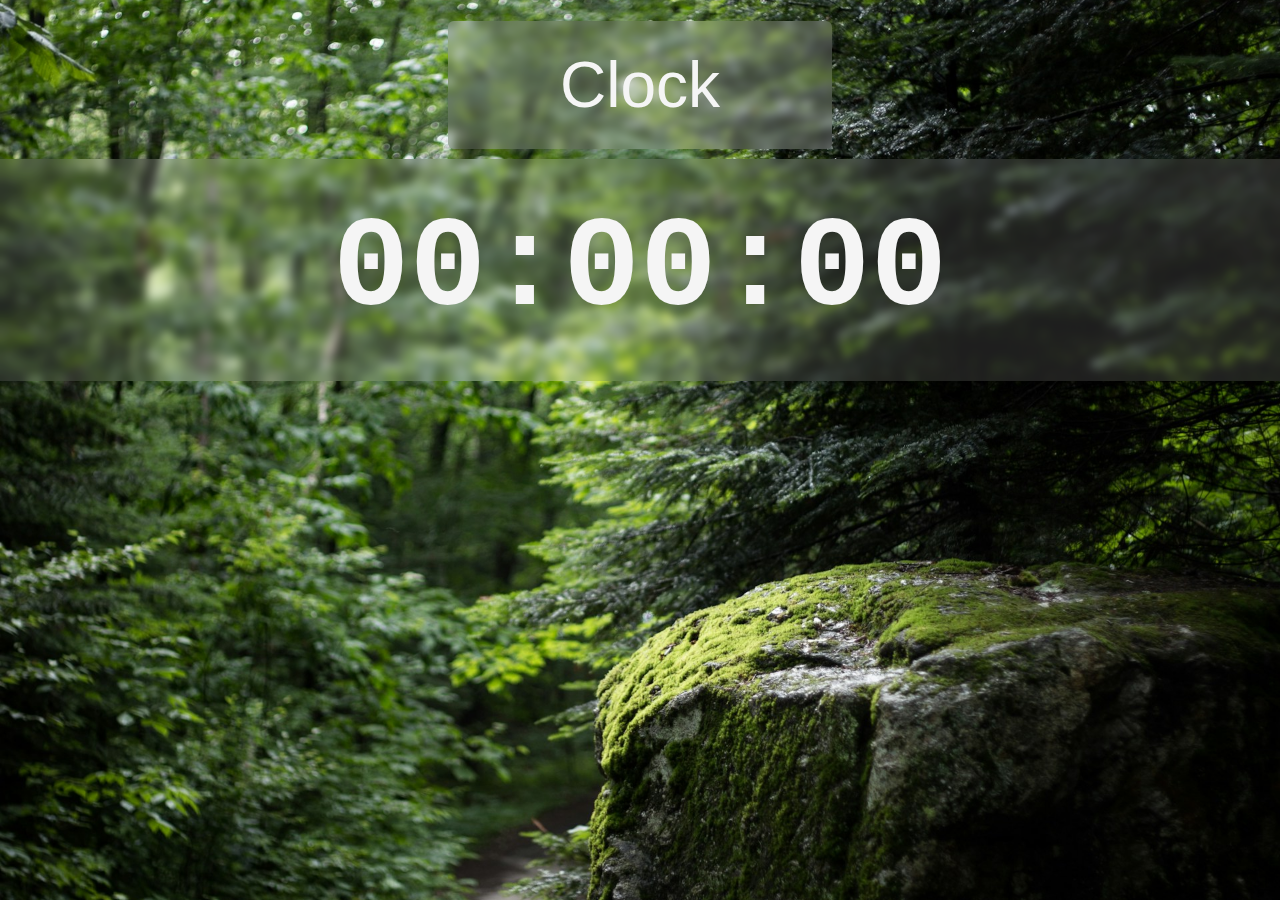
<file: clock-stop-watch/index.html>
<!DOCTYPE html>
<html lang="en">
  <head>
    <meta charset="UTF-8" />
    <meta name="viewport" content="width=device-width, initial-scale=1.0" />
    <link rel="stylesheet" href="style.css" />
    <script src="app.js" defer></script>
    <title>clock and stop watch</title>
  </head>
  <body>
    <button id="toggle-button">Clock</button>

    <div class="clock container show">
      <sapn id="clock"> 00:00:00 </sapn>
    </div>
    <div class="stop container">
      <sapn id="stop"> 00:00:00:00 </sapn>
      <div>
        <button id="toggle" onclick="toggle()">Start</button>
        <button id="reset" onclick="reset()">Reset</button>
      </div>
    </div>
  </body>
</html>
</file>
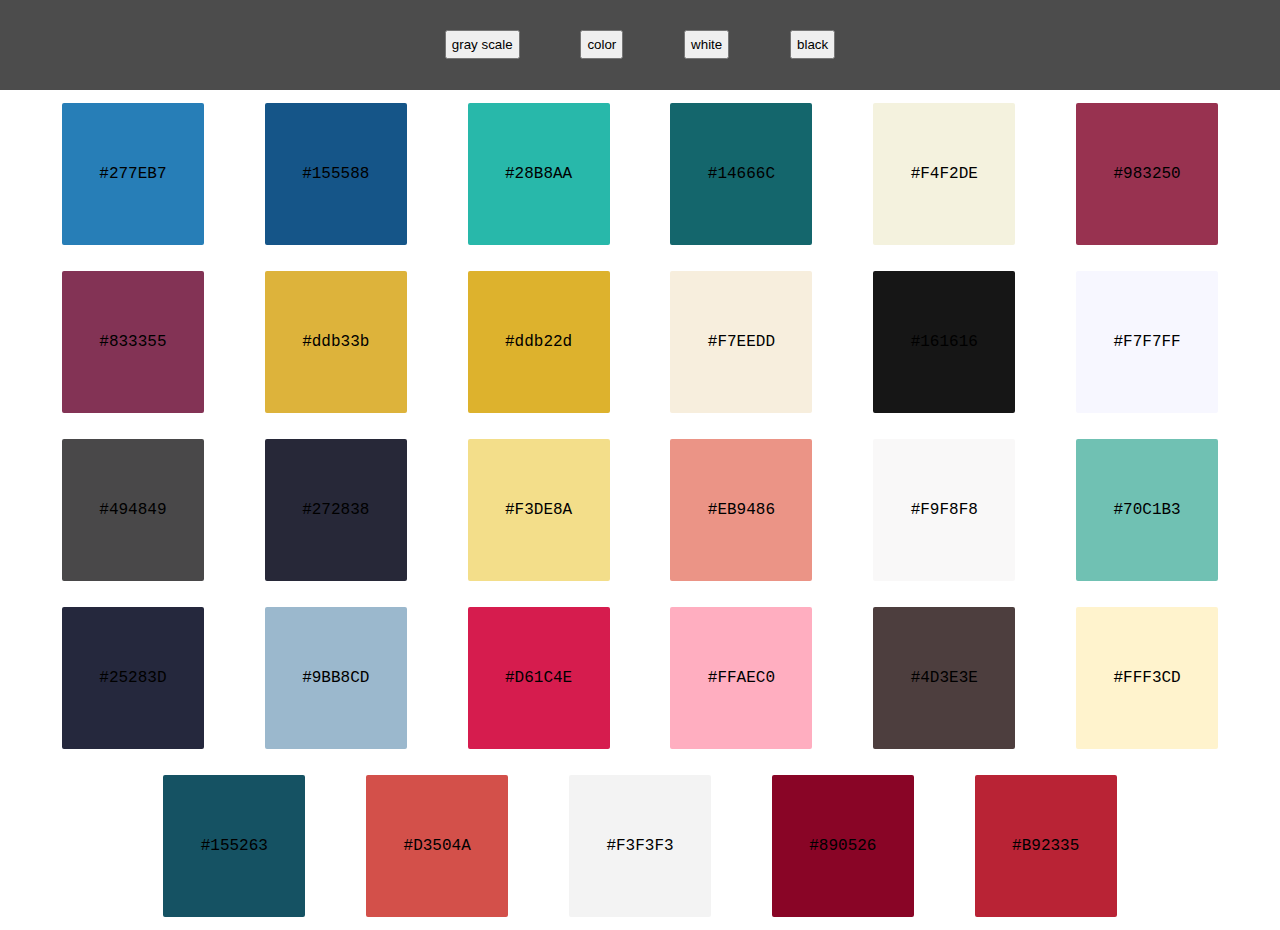
<file: color-view/color.html>
<!DOCTYPE html>
<html lang="en">
<head>
    <meta charset="UTF-8">
    <link rel="stylesheet" href="color.css">
    <script src="color.js" defer></script>
    <meta name="viewport" content="width=device-width, initial-scale=1.0">
    <title>color view</title>
</head>
<body>
    <nav>
        <button class="butt" onclick="Grayscale()" >gray scale</button>
        <button class="butt" onclick="color()" >color</button>
        <button class="butt" onclick="white()" >white</button>
        <button class="butt" onclick="black()" >black</button>
    </nav>
    <main id="cont">
    </main>
    
</body>
</html>
</file>
<file: clock-stop-watch/style.css>
* {
  margin: 0;
  box-sizing: border-box;
}
html {
  font-family: "Courier New", Courier, monospace;
  font-weight: bold;
  font-size: 10vw;
}
body {
  height: 100vh;
  background: url("bd.jpg") no-repeat fixed center;
  background-size: cover;
  text-align: center;
}
#toggle-button {
  border: none;
  border-radius: 6px;
  padding: 0.3em;
  backdrop-filter: blur(4px);
  background-color: hsla(0, 0%, 60%, 0.3);
  color: whitesmoke;
  cursor: pointer;
  font-size: 0.5rem;
  width: 3rem;
  height: 1rem;
}
#toggle-button:hover {
  backdrop-filter: blur(7px);
  background-color: hsla(0, 0%, 50%, 0.5);
}
.container {
  display: none;
  text-align: center;
  width: 100%;
  backdrop-filter: blur(5px);
  padding: 0.3em;
  background-color: hsla(0, 0%, 80%, 0.15);
  color: whitesmoke;
  margin-top: 10px;
}

.show {
  display: block;
}
div.stop div button {
  border: none;
  border-radius: 6px;
  padding: 0.4em;
  font-size: 0.4rem;
  color: whitesmoke;
}
div.stop div button:hover {
  box-shadow: inset 0px 0px 30px 10px rgba(80, 80, 80, 0.7);
}
div.stop div button:nth-child(1) {
  background-color: hsla(120, 100%, 25%, 0.7);
}
div.stop div button:nth-child(2) {
  background-color: hsla(5, 100%, 25%, 0.7);
}
div.stop div button:nth-child(3) {
  background-color: hsla(197, 100%, 25%, 0.7);
}
</file>
<file: color-view/color.css>
* {
    margin: 0;
    padding: 0;
    box-sizing: content-box;
}
:root {
    --square-width: calc(70vw/7);
    --margin: calc(30vw/7/2);
}
html {
    font-family: 'Courier New', Courier, monospace;
    height: 100vh;
}
span{
    margin: 10px var(--margin) 10px var(--margin);
    border-radius: 5px;
    display: inline-block;
    width: var(--square-width);
    min-width: fit-content;
    height: var(--square-width);
    padding: 7px;
    border: 3px solid white;
    line-height: var(--square-width);
    text-align: center;
    vertical-align: middle;
}
main {
    text-align: center;
    text-wrap: wrap;
}
nav {
    height: 10vh;
    background-color: rgba(0, 0, 0,0.7);
    line-height: 10vh;
    text-align: center;
    vertical-align: middle;
}

.butt {
    padding: 5px;
    margin-inline: 2%;
}

@media screen and (max-width:282px) {
    .butt {
        padding: 5px;
        margin-inline: 0px;
        font-size: 5vw;
    }
}
</file>
